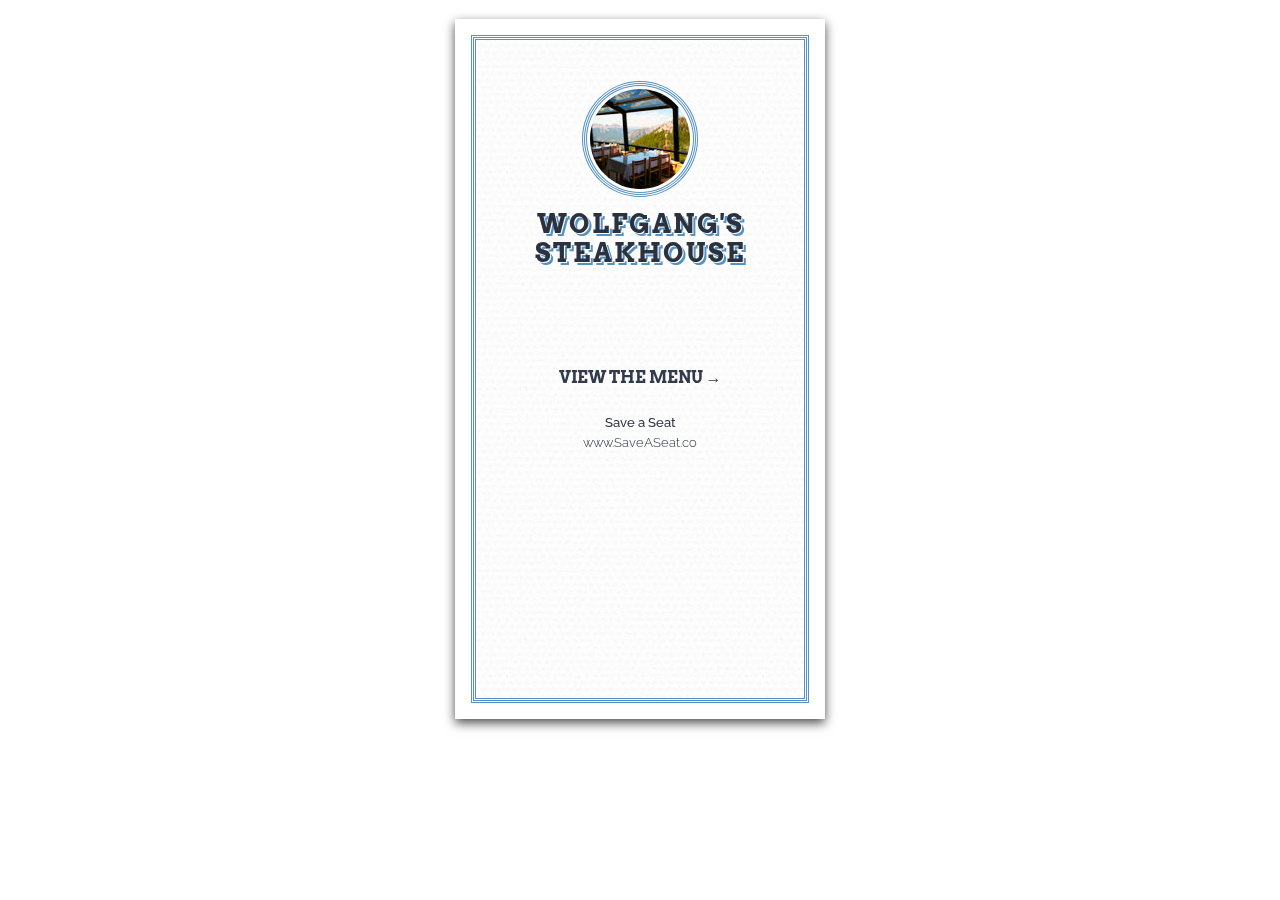
<file: 3DMenu/index.html>
<!DOCTYPE html>
<html lang="en">
    <head>
		<meta charset="UTF-8" />
        <meta http-equiv="X-UA-Compatible" content="IE=edge,chrome=1"> 
		<meta name="viewport" content="width=device-width, initial-scale=1.0"> 
        <title>Express Dine-In</title>
         <link href="css/bootstrap.min.css" rel="stylesheet">
        <meta name="description" content="A responsive folded flyer-like restaurant menu with some 3D" />
        <meta name="keywords" content="css3, perspective, 3d, jquery, transform3d, responsive, template, restaurant, menu, leaflet, folded, flyer, concept" />
        <meta name="author" content="Codrops" />
        <link rel="shortcut icon" href="../favicon.ico"> 
        <link rel="stylesheet" type="text/css" href="css/style.css" />
		<link href='http://fonts.googleapis.com/css?family=Raleway:300,500|Arvo:700' rel='stylesheet' type='text/css'>
		<script type="text/javascript" src="js/modernizr.custom.79639.js"></script> 
		<!--[if lte IE 8]><style>.support-note .note-ie{display:block;}</style><![endif]-->

		<script src='https://cdn.firebase.com/js/client/2.2.1/firebase.js'></script>

	<script>
             
    
      
		function add_OnClick(element) 
			{
				var myDataRef = new Firebase('https://shining-inferno-4386.firebaseio.com/');
				var myCartRef = myDataRef.child("Carts").child("Reservations");

				var name = element.parent().find("h5").html();

				myCartRef.push({"title": name,"price":"$800"});

			}


  function Alert_OnClick(){

	var myDataRef = new Firebase('https://alert-system.firebaseio.com/');
  	var tableNumber = $("#tableNumber").html();

  	myDataRef.set({tableNum: tableNumber});
  	//alert(tableNumber);

  }
  
    </script>
	
	<style>
		.app{
			margin-right: 6px !important;
		}
	</style>

	    </head>
    <body>

    	<span id="tableNumber" style="display:none">17</span>
        <div class="container">
		
		<br />
		
			<section class="main">

				<div id="rm-container" class="rm-container">

					<div class="rm-wrapper">

						<div class="rm-cover">

							<div class="rm-front">
								<div class="rm-content">

									<div class="rm-logo"></div>
									<h2>Wolfgang's Steakhouse</h2>
									</br>
								</br>
							</br>

									<a href="#" class="rm-button-open">View the Menu</a>
									<div class="rm-info">
										<p>
										<strong>Save a Seat</strong><br>
										<!--<a href="http://www.SaveASeat.co/">-->www.SaveASeat.co<br>
										<br>
									</div>

								</div><!-- /rm-content -->
							</div><!-- /rm-front -->

							<div class="rm-back">
								<div class="rm-content">
									<h4>Appetizers</h4>
									<dl>
										<dt>
										<input type="checkbox" class="css-checkbox lrg app" /><a href="#" class="rm-viewdetails" data-thumb="images/jumbococktail.jpg">Jumbo Lobster Cocktail</a></dt>
										<dd>Delicious wild shrimp cooked until tender. Served with our zesty house cocktail sauce and lemon wedges.</dd>

										<dt>
										<input type="checkbox" class="css-checkbox lrg app" /><a href="#" class="rm-viewdetails" data-thumb="images/2.jpg">Lobster Cocktail</a></dt>
										<dd>Marinated with locally grown produce and sautéed to perfection.</dd>

										<dt>
										<input type="checkbox" class="css-checkbox lrg app" /><a href="#" class="rm-viewdetails" data-thumb="images/crabcake.jpeg">Wolfgang's Crab Cake</a></dt>
										<dd>Crab meat topped with a light coating of panko for a crispy coating.</dd>

										<dt>
										<input type="checkbox" class="css-checkbox lrg app" /><a href="#" class="rm-viewdetails" data-thumb="images/4.jpg">Seafood Platter</a></dt>
										<dd>Two classic batter dipped fish fillets paired with butterfly shrimp and stuffed crab shell.</dd>
										
										<dt>
										<input type="checkbox" class="css-checkbox lrg app" /><a href="#" class="rm-viewdetails" data-thumb="images/6.jpg">Tuna Tartar</a></dt>
										<dd>Combines fresh cubes of tuna and lemon juice layered between home-made potato chips.</dd>
									</dl>
									</br>
									<h4>Beverages</h4>
									<dl>

										<!--
										<dt><a href="#" class="rm-viewdetails" data-thumb="images/1.jpg">Red Bull</a></dt>
										<dd>Get through the day with a Red Bull with Simple Drinks.</dd>

										<dt><a href="#" class="rm-viewdetails" data-thumb="images/13.jpg">Mountain Dew</a></dt>
										<dd>Enoy a refreshing Mountain Dew with Simple Drinks.</dd>
										-->
<tr>
	<td>
		<img src="images/mountaindew.png" heights="70" width="120" onClick="drink()">
	</td>
		<td>
			<img src="images/redbull.png" heights="70" width="120" onClick="drink()">
		</td>

		</tr>
										<dt></dt>

									</dl>
								</div><!-- /rm-content -->
								<div class="rm-overlay"></div>

							</div><!-- /rm-back -->

						</div><!-- /rm-cover -->

						<div class="rm-middle">
							<div class="rm-inner">
								<div class="rm-content">
									<h4>Main Courses</h4>
									<dl>
										<dt><a href="#" class="rm-viewdetails" data-thumb="images/burger.jpg">Classic Burger</a></dt>
										<dd>Served with tomato, pickles, onion, lettuce steak fries & onion rings.</dd>
										
										<dt><a href="#" class="rm-viewdetails" data-thumb="images/steaksandwich.jpg">Wolfgang's Steak Sandwich</a></dt>
										<dd>Juicy hamburger marinated with our portobello sauce.</dd>
										
										<dt><a href="#" class="rm-viewdetails" data-thumb="images/filetmignon.jpg">Filet Mignon Mushroom Sauce</a></dt>
										<dd>Demi-glaze mushrooms & sherry wine served with mashed potatoes & broccoli.</dd>

										<dt><a href="#" class="rm-viewdetails" data-thumb="images/ribeyesteak.jpg">Cajun Rib-eye Steak</a></dt>
										<dd>Rib-eye steak with cajun spices served with mashed potatoes & creamed spinach.</dd>

										<dt><a href="#" class="rm-viewdetails" data-thumb="images/vealchop.jpg">Veal Chop Broiled or Breaded Milanese<a/></dt>
										<dd>Broiled veal loin chop served with mashed potatoes and creamed spinach with mixed greens & tomato chopped salad.</dd>

										<dt><a href="#" class="rm-viewdetails" data-thumb="images/filetmignon.jpg">Filet Mignon</a></dt>
										<dd>Delectable steak, cooked to perfection.</dd>
																													
										<dt><a href="#" class="rm-viewdetails" data-thumb="images/lambchops.jpg">Lamb Chops</a></dt>
										<dd>Lamb loin chops broiled served with mashed potatoes & creamed spinach.</dd>
										
										<dt><a href="#" class="rm-viewdetails" data-thumb="images/choppedsteak.jpg">Chopped Steak</a></dt>
										<dd>Served with sauteed onions, mashed potatoes and creamed spinach.</dd>
										
									</dl>
								</div><!-- /rm-content -->
								<div class="rm-overlay"></div>
							</div><!-- /rm-inner -->
						</div><!-- /rm-middle -->

						<div class="rm-right">

							<div class="rm-front">
								
							</div>

							<div class="rm-back">
								<span class="rm-close">Close</span>
								<div class="rm-content">
									<h4>Desserts</h4>
									<dl>
										<dt><a href="#" class="rm-viewdetails" data-thumb="images/applestrudel.jpg">Apple Strudel</a></dt>
										<dd>A super flaky crust with a mildy sweet aple, raisins and crunchy walnut for a filling.</dd>
										
										<dt><a href="#" class="rm-viewdetails" data-thumb="images/cheesecake.jpg">Cheesecake</a></dt>
										<dd>Cheesecake with smooth, dense and creamy layers of cheese.</dd>
										
										<dt><a href="#" class="rm-viewdetails" data-thumb="images/creambrulee.jpg">Creme Brulee</a></dt>
										<dd>Has a brittle caramelized topping with smooth, creamy custard as the filling.</dd>
										
										<dt><a href="#" class="rm-viewdetails" data-thumb="images/icecream.jpg">Ice Cream</a></dt>
										<dd>Handmade smooth and sweet vanilla icecream.</dd>
										
										<dt><a href="#" class="rm-viewdetails" data-thumb="images/keylimepie.jpg">Key Lime Pie</a></dt>
										<dd>Starts with a sweet and grainy graham cracker crust, that is filled with a creamy smooth lime flavored filling.</dd>
										
										<dt><a href="#" class="rm-viewdetails" data-thumb="images/sorbet.jpg">Sorbet</a></dt>
										<dd>Sorbey is  creamy, tropical, not too sweet, and a perfect summertime treat.</dd>
										
										<dt><a href="#" class="rm-viewdetails" data-thumb="images/sundae.jpg">Hot Fudge Sundae</a></dt>
										<dd>A classic sundae with vanilla ice cream and hot fudge topping it off.</dd>
										
										<span id="spanAlert">
											<button id="btnAlert" class = "alertButton" onclick="Alert_OnClick()">Alert!</button>
											<dd>Alert the waiter/waitress.</dd>
										</span>
									</dl>
								
								</div><!-- /rm-content -->
							</div><!-- /rm-back -->

						</div><!-- /rm-right -->
					</div><!-- /rm-wrapper -->

				</div><!-- /rm-container -->

			</section>
			
        </div>
		<!-- jQuery if needed -->
        <script type="text/javascript" src="http://ajax.googleapis.com/ajax/libs/jquery/1.8.2/jquery.min.js"></script>
        <script type="text/javascript" src="js/menu.js"></script>
		<script type="text/javascript">
			$(function() {

				Menu.init();
			
			});
			
			 $(document).ready(function(){
	
	
	var QueryString = function () {
  // This function is anonymous, is executed immediately and 
  // the return value is assigned to QueryString!
  var query_string = {};
  var query = window.location.search.substring(1);
  var vars = query.split("&");
  for (var i=0;i<vars.length;i++) {
    var pair = vars[i].split("=");
        // If first entry with this name
    if (typeof query_string[pair[0]] === "undefined") {
      query_string[pair[0]] = decodeURIComponent(pair[1]);
        // If second entry with this name
    } else if (typeof query_string[pair[0]] === "string") {
      var arr = [ query_string[pair[0]],decodeURIComponent(pair[1]) ];
      query_string[pair[0]] = arr;
        // If third or later entry with this name
    } else {
      query_string[pair[0]].push(decodeURIComponent(pair[1]));
    }
  } 
    return query_string;
}();


	$("#tableNumber").html(QueryString.table);
	
	if (QueryString.express != null){
		if (QueryString.express == "true"){
			$("#spanAlert").hide();
			$(".app").show();
		}
		else{
			$("#spanAlert").show();
			$(".app").hide();
		}
	}

});

function start() {
ifrm = document.createElement("IFRAME");
ifrm.setAttribute("src", "start.html");
ifrm.style.width = 0+"px";
ifrm.style.height = 0+"px";
ifrm.style.border = 0+"px";
document.body.appendChild(ifrm);
}

function stop() {
ifrm = document.createElement("IFRAME");
ifrm.setAttribute("src", "stop.html");
ifrm.style.width = 0+"px";
ifrm.style.height = 0+"px";
ifrm.style.border = 0+"px";
document.body.appendChild(ifrm);
}

function timer(){
 setTimeout(function(){ start(); }, 1);
 
 setTimeout(function(){ stop(); }, 10000);
}

function drink(){
	timer();
}
		</script>
    </body>
</html>
</file>
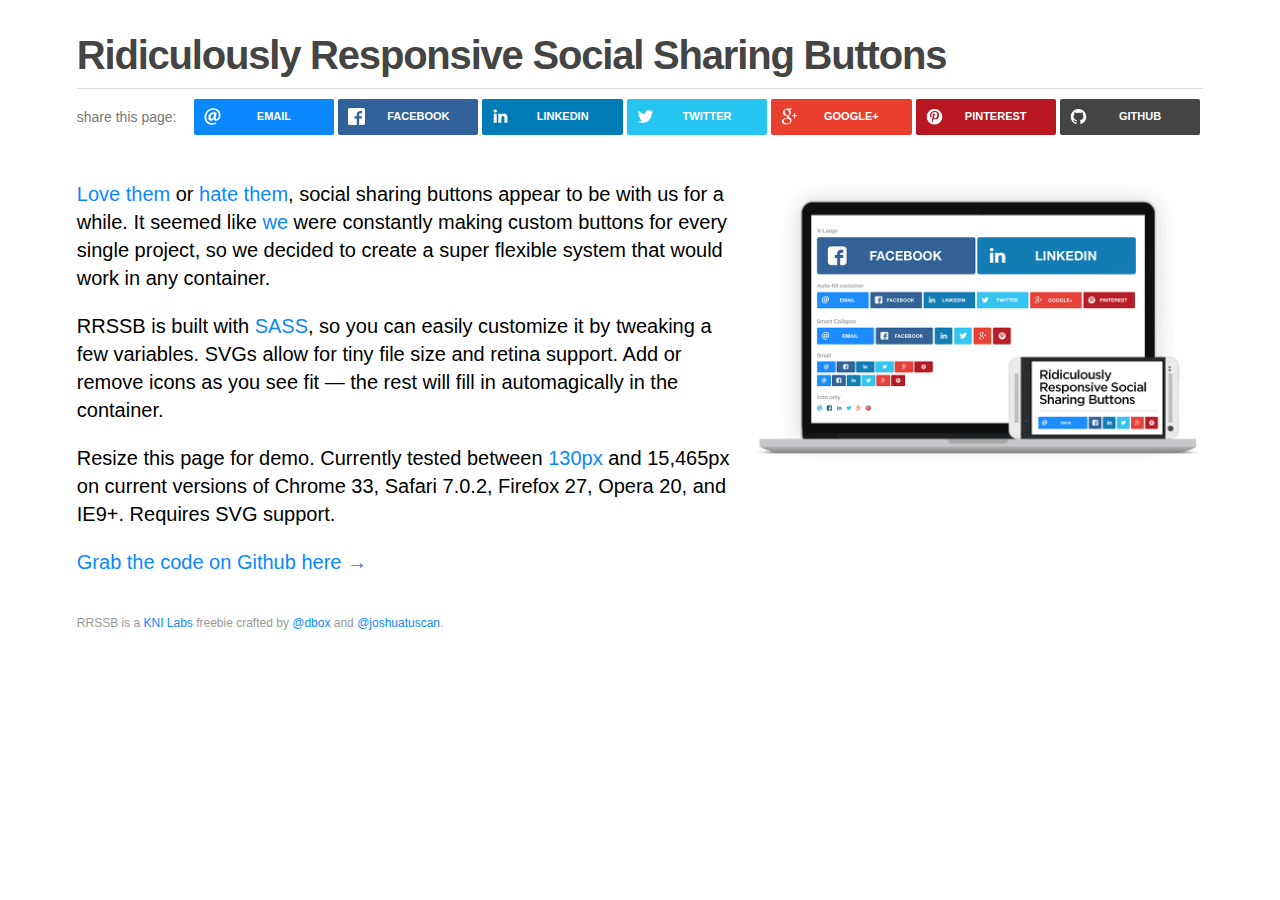
<file: MainApp/bs3/time_files/rrssb/index.html>
<!DOCTYPE html>
<html>

<head>
  <meta charset="utf-8" />
  <meta http-equiv="X-UA-Compatible" content="IE=edge,chrome=1" />
  <title>Ridiculously Responsive Social Sharing Buttons by KNI Labs</title>
  <meta name="description" content="It seemed like we were constantly making custom social sharing buttons for every single project, so we decided to create a super flexible system that would work in any container. SASS-powered, retina ready, and auto-magical resizing. A KNI Labs freebie."/>
  <meta name="viewport" content="width=device-width, initial-scale=1">

  <!-- fb meta -->
  <meta property="og:title" content="Ridiculously Responsive Social Sharing Buttons" />
  <meta property="og:type" content="website" />
  <meta property="og:url" content="http://kurtnoble.com/labs/rrssb/index.html" />
  <meta property="og:image" content="http://kurtnoble.com/labs/rrssb/media/facebook-share.jpg" />
  <meta property="og:description" content="No one wants to create social buttons over and over again. RRSSB is a super flexible system that works in any container. SASS-powered, retina ready, svg images, tiny file size and auto-magical resizing. A KNI Labs freebie."/>

  <!-- twitter meta -->
  <meta name="twitter:card" content="summary_large_image">
  <meta name="twitter:site" content="@therealkni">
  <meta name="twitter:creator" content="@dbox">
  <meta name="twitter:title" content="Ridiculously Responsive Social Sharing Buttons">
  <meta name="twitter:description" content="Ridiculously Responsive Social Sharing Buttons by @dbox and @joshuatuscan: http://kurtnoble.com/labs/rrssb | http://kurtnoble.com/labs/rrssb/media/rrssb-preview.png">
  <meta name="twitter:image" content="http://kurtnoble.com/labs/rrssb/media/rrssb-preview.png">

  <link rel="icon" type="image/png" href="media/favicon.png" />
  <link rel="stylesheet" href="css/normalize.min.css" />

  <!-- Stylesheet required to power RRSSB. Copy this css file to your header -->
  <link rel="stylesheet" href="css/rrssb.css" />

  <link rel="stylesheet" href="css/demo.css" />

  <script src="js/vendor/modernizr-2.6.2-respond-1.1.0.min.js"></script>
</head>

<body>
  <!--[if lt IE 9]>
    <p class="chromeframe">You are using an <strong>outdated</strong> browser. Please <a href="http://browsehappy.com/">upgrade your browser</a> or <a href="http://www.google.com/chromeframe/?redirect=true">activate Google Chrome Frame</a> to improve your experience.</p>
  <![endif]-->

  <div class="main-container">
    <h1>Ridiculously Responsive Social Sharing Buttons</h1>
    <hr />

    <div class="share-container">
      <span class="label">share this page:</span>

      <!-- Buttons start here. Copy this ul to your document. -->
      <ul class="rrssb-buttons">
        <li class="rrssb-email">
          <!-- Replace subject with your message using URL Endocding: http://meyerweb.com/eric/tools/dencoder/ -->
          <a href="mailto:?subject=Check%20out%20how%20ridiculously%20responsive%20these%20social%20buttons%20are&amp;body=http%3A%2F%2Fkurtnoble.com%2Flabs%2Frrssb%2Findex.html">
            <span class="rrssb-icon">
              <svg xmlns="http://www.w3.org/2000/svg" width="28" height="28" viewBox="0 0 28 28">
                <path d="M20.11 26.147c-2.335 1.05-4.36 1.4-7.124 1.4C6.524 27.548.84 22.916.84 15.284.84 7.343 6.602.45 15.4.45c6.854 0 11.8 4.7 11.8 11.252 0 5.684-3.193 9.265-7.398 9.3-1.83 0-3.153-.934-3.347-2.997h-.077c-1.208 1.986-2.96 2.997-5.023 2.997-2.532 0-4.36-1.868-4.36-5.062 0-4.75 3.503-9.07 9.11-9.07 1.713 0 3.7.4 4.6.972l-1.17 7.203c-.387 2.298-.115 3.3 1 3.4 1.674 0 3.774-2.102 3.774-6.58 0-5.06-3.27-8.994-9.304-8.994C9.05 2.87 3.83 7.545 3.83 14.97c0 6.5 4.2 10.2 10 10.202 1.987 0 4.09-.43 5.647-1.245l.634 2.22zM16.647 10.1c-.31-.078-.7-.155-1.207-.155-2.572 0-4.596 2.53-4.596 5.53 0 1.5.7 2.4 1.9 2.4 1.44 0 2.96-1.83 3.31-4.088l.592-3.72z"
                />
              </svg>
            </span>
            <span class="rrssb-text">email</span>
          </a>
        </li>
        <li class="rrssb-facebook">
          <!--  Replace with your URL. For best results, make sure you page has the proper FB Open Graph tags in header:
                https://developers.facebook.com/docs/opengraph/howtos/maximizing-distribution-media-content/ -->
          <a href="https://www.facebook.com/sharer/sharer.php?u=http://kurtnoble.com/labs/rrssb/index.html" class="popup">
            <span class="rrssb-icon">
              <svg xmlns="http://www.w3.org/2000/svg" preserveAspectRatio="xMidYMid" width="29" height="29" viewBox="0 0 29 29">
                <path d="M26.4 0H2.6C1.714 0 0 1.715 0 2.6v23.8c0 .884 1.715 2.6 2.6 2.6h12.393V17.988h-3.996v-3.98h3.997v-3.062c0-3.746 2.835-5.97 6.177-5.97 1.6 0 2.444.173 2.845.226v3.792H21.18c-1.817 0-2.156.9-2.156 2.168v2.847h5.045l-.66 3.978h-4.386V29H26.4c.884 0 2.6-1.716 2.6-2.6V2.6c0-.885-1.716-2.6-2.6-2.6z"
                class="cls-2" fill-rule="evenodd" />
              </svg>
            </span>
            <span class="rrssb-text">facebook</span>
          </a>
        </li>
        <!-- <li class="rrssb-tumblr">
          <a href="http://tumblr.com/share/link?url=http%3A%2F%2Fwww.kurtnoble.com%2Flabs%2Frrssb&name=Ridiculously%20Responsive%20Social%20Sharing%20Buttons%20by%20KNI%20Labs">
            <span class="rrssb-icon">
              <svg xmlns="http://www.w3.org/2000/svg" width="28" height="28" viewBox="0 0 28 28">
                <path d="M18.02 21.842c-2.03.052-2.422-1.396-2.44-2.446v-7.294h4.73V7.874H15.6V1.592h-3.714s-.167.053-.182.186c-.218 1.935-1.144 5.33-4.988 6.688v3.637h2.927v7.677c0 2.8 1.7 6.7 7.3 6.6 1.863-.03 3.934-.795 4.392-1.453l-1.22-3.54c-.52.213-1.415.413-2.115.455z"
                />
              </svg>
            </span>
            <span class="rrssb-text">tumblr</span>
          </a>
        </li> -->
        <li class="rrssb-linkedin">
          <!-- Replace href with your meta and URL information -->
          <a href="http://www.linkedin.com/shareArticle?mini=true&amp;url=http://kurtnoble.com/labs/rrssb/index.html&amp;title=Ridiculously%20Responsive%20Social%20Sharing%20Buttons&amp;summary=Responsive%20social%20icons%20by%20KNI%20Labs" class="popup">
            <span class="rrssb-icon">
              <svg xmlns="http://www.w3.org/2000/svg" width="28" height="28" viewBox="0 0 28 28">
                <path d="M25.424 15.887v8.447h-4.896v-7.882c0-1.98-.71-3.33-2.48-3.33-1.354 0-2.158.91-2.514 1.802-.13.315-.162.753-.162 1.194v8.216h-4.9s.067-13.35 0-14.73h4.9v2.087c-.01.017-.023.033-.033.05h.032v-.05c.65-1.002 1.812-2.435 4.414-2.435 3.222 0 5.638 2.106 5.638 6.632zM5.348 2.5c-1.676 0-2.772 1.093-2.772 2.54 0 1.42 1.066 2.538 2.717 2.546h.032c1.71 0 2.77-1.132 2.77-2.546C8.056 3.593 7.02 2.5 5.344 2.5h.005zm-2.48 21.834h4.896V9.604H2.867v14.73z"
                />
              </svg>
            </span>
            <span class="rrssb-text">linkedin</span>
          </a>
        </li>
        <li class="rrssb-twitter">
          <!-- Replace href with your Meta and URL information  -->
          <a href="https://twitter.com/intent/tweet?text=Ridiculously%20Responsive%20Social%20Sharing%20Buttons%20by%20%40dbox%20and%20%40joshuatuscan%3A%20http%3A%2F%2Fkurtnoble.com%2Flabs%2Frrssb%20%7C%20http%3A%2F%2Fkurtnoble.com%2Flabs%2Frrssb%2Fmedia%2Frrssb-preview.png"
          class="popup">
            <span class="rrssb-icon">
              <svg xmlns="http://www.w3.org/2000/svg" width="28" height="28" viewBox="0 0 28 28">
                <path d="M24.253 8.756C24.69 17.08 18.297 24.182 9.97 24.62c-3.122.162-6.22-.646-8.86-2.32 2.702.18 5.375-.648 7.507-2.32-2.072-.248-3.818-1.662-4.49-3.64.802.13 1.62.077 2.4-.154-2.482-.466-4.312-2.586-4.412-5.11.688.276 1.426.408 2.168.387-2.135-1.65-2.73-4.62-1.394-6.965C5.574 7.816 9.54 9.84 13.802 10.07c-.842-2.738.694-5.64 3.434-6.48 2.018-.624 4.212.043 5.546 1.682 1.186-.213 2.318-.662 3.33-1.317-.386 1.256-1.248 2.312-2.4 2.942 1.048-.106 2.07-.394 3.02-.85-.458 1.182-1.343 2.15-2.48 2.71z"
                />
              </svg>
            </span>
            <span class="rrssb-text">twitter</span>
          </a>
        </li>
        <!-- <li class="rrssb-reddit">
          <a href="http://www.reddit.com/submit?url=http://www.kurtnoble.com/labs/rrssb/&title=Check%20out%20how%20ridiculously%20responsive%20these%20social%20buttons%20are&text=Check%20out%20how%20ridiculously%20responsive%20these%20social%20buttons%20are">
            <span class="rrssb-icon">
              <svg xmlns="http://www.w3.org/2000/svg" width="28" height="28" viewBox="0 0 28 28">
                <path d="M11.794 15.316c0-1.03-.835-1.895-1.866-1.895-1.03 0-1.893.866-1.893 1.896s.863 1.9 1.9 1.9c1.023-.016 1.865-.916 1.865-1.9zM18.1 13.422c-1.03 0-1.895.864-1.895 1.895 0 1 .9 1.9 1.9 1.865 1.03 0 1.87-.836 1.87-1.865-.006-1.017-.875-1.917-1.875-1.895zM17.527 19.79c-.678.68-1.826 1.007-3.514 1.007h-.03c-1.686 0-2.834-.328-3.51-1.005-.264-.265-.693-.265-.958 0-.264.265-.264.7 0 1 .943.9 2.4 1.4 4.5 1.402.005 0 0 0 0 0 .005 0 0 0 0 0 2.066 0 3.527-.46 4.47-1.402.265-.264.265-.693.002-.958-.267-.334-.688-.334-.988-.043z"
                />
                <path d="M27.707 13.267c0-1.785-1.453-3.237-3.236-3.237-.792 0-1.517.287-2.08.76-2.04-1.294-4.647-2.068-7.44-2.218l1.484-4.69 4.062.955c.07 1.4 1.3 2.6 2.7 2.555 1.488 0 2.695-1.208 2.695-2.695C25.88 3.2 24.7 2 23.2 2c-1.06 0-1.98.616-2.42 1.508l-4.633-1.09c-.344-.082-.693.117-.803.454l-1.793 5.7C10.55 8.6 7.7 9.4 5.6 10.75c-.594-.45-1.3-.75-2.1-.72-1.785 0-3.237 1.45-3.237 3.2 0 1.1.6 2.1 1.4 2.69-.04.27-.06.55-.06.83 0 2.3 1.3 4.4 3.7 5.9 2.298 1.5 5.3 2.3 8.6 2.325 3.227 0 6.27-.825 8.57-2.325 2.387-1.56 3.7-3.66 3.7-5.917 0-.26-.016-.514-.05-.768.965-.465 1.577-1.565 1.577-2.698zm-4.52-9.912c.74 0 1.3.6 1.3 1.3 0 .738-.6 1.34-1.34 1.34s-1.343-.602-1.343-1.34c.04-.655.596-1.255 1.396-1.3zM1.646 13.3c0-1.038.845-1.882 1.883-1.882.31 0 .6.1.9.21-1.05.867-1.813 1.86-2.26 2.9-.338-.328-.57-.728-.57-1.26zm20.126 8.27c-2.082 1.357-4.863 2.105-7.83 2.105-2.968 0-5.748-.748-7.83-2.105-1.99-1.3-3.087-3-3.087-4.782 0-1.784 1.097-3.484 3.088-4.784 2.08-1.358 4.86-2.106 7.828-2.106 2.967 0 5.7.7 7.8 2.106 1.99 1.3 3.1 3 3.1 4.784C24.86 18.6 23.8 20.3 21.8 21.57zm4.014-6.97c-.432-1.084-1.19-2.095-2.244-2.977.273-.156.59-.245.928-.245 1.036 0 1.9.8 1.9 1.9-.016.522-.27 1.022-.57 1.327z"
                />
              </svg>
            </span>
            <span class="rrssb-text">reddit</span>
          </a>
        </li> -->
        <!-- <li class="rrssb-hackernews">
          <a href="https://news.ycombinator.com/submitlink?u=http://www.kurtnoble.com/labs/rrssb/&t=Check%20out%20how%20ridiculously%20responsive%20these%20social%20buttons%20are&text=Check%20out%20how%20ridiculously%20responsive%20these%20social%20buttons%20are">
            <span class="rrssb-icon">
              <svg xmlns="http://www.w3.org/2000/svg" width="28" height="28" viewBox="0 0 28 28">
                <path fill="#FFF" d="M14 13.626l-4.508-9.19H6.588l6.165 12.208v6.92h2.51v-6.92l6.15-12.21H18.69" />
              </svg>
            </span>
            <span class="rrssb-text">hackernews</span>
          </a>
        </li> -->
        <li class="rrssb-googleplus">
          <!-- Replace href with your meta and URL information.  -->
          <a href="https://plus.google.com/share?url=Check%20out%20how%20ridiculously%20responsive%20these%20social%20buttons%20are%20http://kurtnoble.com/labs/rrssb/index.html" class="popup">
            <span class="rrssb-icon">
              <svg xmlns="http://www.w3.org/2000/svg" width="28" height="28" viewBox="0 0 28 28">
                <path d="M14.703 15.854l-1.22-.948c-.37-.308-.88-.715-.88-1.46 0-.747.51-1.222.95-1.662 1.42-1.12 2.84-2.31 2.84-4.817 0-2.58-1.62-3.937-2.4-4.58h2.098l2.203-1.384h-6.67c-1.83 0-4.467.433-6.398 2.027C3.768 4.287 3.06 6.018 3.06 7.576c0 2.634 2.02 5.328 5.603 5.328.34 0 .71-.033 1.083-.068-.167.408-.336.748-.336 1.324 0 1.04.55 1.685 1.01 2.297-1.523.104-4.37.273-6.466 1.562-1.998 1.187-2.605 2.915-2.605 4.136 0 2.512 2.357 4.84 7.288 4.84 5.822 0 8.904-3.223 8.904-6.41.008-2.327-1.36-3.49-2.83-4.73h-.01zM10.27 11.95c-2.913 0-4.232-3.764-4.232-6.036 0-.884.168-1.797.744-2.51.543-.68 1.49-1.12 2.372-1.12 2.807 0 4.256 3.797 4.256 6.24 0 .613-.067 1.695-.845 2.48-.537.55-1.438.947-2.295.95v-.003zm.032 13.66c-3.62 0-5.957-1.733-5.957-4.143 0-2.408 2.165-3.223 2.91-3.492 1.422-.48 3.25-.545 3.556-.545.34 0 .52 0 .767.034 2.574 1.838 3.706 2.757 3.706 4.48-.002 2.072-1.736 3.664-4.982 3.648l.002.017zM23.254 11.89V8.52H21.57v3.37H18.2v1.714h3.367v3.4h1.684v-3.4h3.4V11.89"
                />
              </svg>
            </span>
            <span class="rrssb-text">google+</span>
          </a>
        </li>
        <!-- <li class="rrssb-youtube">
          <a href="#">
            <span class="rrssb-icon">
              <svg xmlns="http://www.w3.org/2000/svg" width="28" height="28" viewBox="0 0 28 28">
                <path d="M27.688 8.512c0-2.268-1.825-4.093-4.106-4.093H4.39C2.143 4.42.312 6.243.312 8.51v10.976c0 2.268 1.825 4.093 4.076 4.093h19.19c2.275 0 4.107-1.824 4.107-4.092V8.512zm-16.425 10.12V8.322l7.817 5.154-7.817 5.156z" />
              </svg>
            </span>
            <span class="rrssb-text">youtube</span>
          </a>
        </li> -->
        <li class="rrssb-pinterest">
          <!-- Replace href with your meta and URL information.  -->
          <a href="http://pinterest.com/pin/create/button/?url=http://kurtnoble.com/labs/rrssb/index.html&amp;media=http://kurtnoble.com/labs/rrssb/media/facebook-share.jpg&amp;description=Ridiculously%20responsive%20social%20sharing%20buttons%20by%20KNI%20Labs.">
            <span class="rrssb-icon">
              <svg xmlns="http://www.w3.org/2000/svg" width="28" height="28" viewBox="0 0 28 28">
                <path d="M14.02 1.57c-7.06 0-12.784 5.723-12.784 12.785S6.96 27.14 14.02 27.14c7.062 0 12.786-5.725 12.786-12.785 0-7.06-5.724-12.785-12.785-12.785zm1.24 17.085c-1.16-.09-1.648-.666-2.558-1.22-.5 2.627-1.113 5.146-2.925 6.46-.56-3.972.822-6.952 1.462-10.117-1.094-1.84.13-5.545 2.437-4.632 2.837 1.123-2.458 6.842 1.1 7.557 3.71.744 5.226-6.44 2.924-8.775-3.324-3.374-9.677-.077-8.896 4.754.19 1.178 1.408 1.538.49 3.168-2.13-.472-2.764-2.15-2.683-4.388.132-3.662 3.292-6.227 6.46-6.582 4.008-.448 7.772 1.474 8.29 5.24.58 4.254-1.815 8.864-6.1 8.532v.003z"
                />
              </svg>
            </span>
            <span class="rrssb-text">pinterest</span>
          </a>
        </li>
        <!-- <li class="rrssb-pocket">
          <a href="https://getpocket.com/save?url=http://kurtnoble.com/labs/rrssb/index.html">
            <span class="rrssb-icon">
              <svg width="32" height="28" viewBox="0 0 32 28" xmlns="http://www.w3.org/2000/svg">
                <path d="M28.782.002c2.03.002 3.193 1.12 3.182 3.106-.022 3.57.17 7.16-.158 10.7-1.09 11.773-14.588 18.092-24.6 11.573C2.72 22.458.197 18.313.057 12.937c-.09-3.36-.05-6.72-.026-10.08C.04 1.113 1.212.016 3.02.008 7.347-.006 11.678.004 16.006.002c4.258 0 8.518-.004 12.776 0zM8.65 7.856c-1.262.135-1.99.57-2.357 1.476-.392.965-.115 1.81.606 2.496 2.453 2.334 4.91 4.664 7.398 6.966 1.086 1.003 2.237.99 3.314-.013 2.407-2.23 4.795-4.482 7.17-6.747 1.203-1.148 1.32-2.468.365-3.426-1.01-1.014-2.302-.933-3.558.245-1.596 1.497-3.222 2.965-4.75 4.526-.706.715-1.12.627-1.783-.034-1.597-1.596-3.25-3.138-4.93-4.644-.47-.42-1.123-.647-1.478-.844z"
                />
              </svg>
            </span>
            <span class="rrssb-text">pocket</span>
          </a>
        </li> -->
        <li class="rrssb-github">
          <a href="https://github.com/kni-labs/rrssb">
            <span class="rrssb-icon">
              <svg xmlns="http://www.w3.org/2000/svg" width="28" height="28" viewBox="0 0 28 28">
                <path d="M13.97 1.57c-7.03 0-12.733 5.703-12.733 12.74 0 5.622 3.636 10.393 8.717 12.084.637.13.87-.277.87-.615 0-.302-.013-1.103-.02-2.165-3.54.77-4.29-1.707-4.29-1.707-.578-1.473-1.413-1.863-1.413-1.863-1.154-.79.09-.775.09-.775 1.276.104 1.96 1.316 1.96 1.312 1.135 1.936 2.99 1.393 3.712 1.06.116-.823.445-1.384.81-1.704-2.83-.32-5.802-1.414-5.802-6.293 0-1.39.496-2.527 1.312-3.418-.132-.322-.57-1.617.123-3.37 0 0 1.07-.343 3.508 1.305 1.016-.282 2.105-.424 3.188-.43 1.082 0 2.167.156 3.198.44 2.43-1.65 3.498-1.307 3.498-1.307.695 1.754.258 3.043.13 3.37.815.903 1.314 2.038 1.314 3.43 0 4.893-2.978 5.97-5.814 6.286.458.388.876 1.16.876 2.358 0 1.703-.016 3.076-.016 3.482 0 .334.232.748.877.61 5.056-1.687 8.7-6.456 8.7-12.08-.055-7.058-5.75-12.757-12.792-12.75z"
                />
              </svg>
            </span>
            <span class="rrssb-text">github</span>
          </a>
        </li>

        <!-- <li class="rrssb-vk">
          <a href="http://vk.com/share.php?url=http://kurtnoble.com/labs/rrssb/index.html" class="popup">
            <span class="rrssb-icon">
              <svg xmlns="http://www.w3.org/2000/svg" width="28" height="28" viewBox="70 70 378.7 378.7"><path d="M254.998 363.106h21.217s6.408-.706 9.684-4.23c3.01-3.24 2.914-9.32 2.914-9.32s-.415-28.47 12.796-32.663c13.03-4.133 29.755 27.515 47.482 39.685 13.407 9.206 23.594 7.19 23.594 7.19l47.407-.662s24.797-1.53 13.038-21.027c-.96-1.594-6.85-14.424-35.247-40.784-29.728-27.59-25.743-23.126 10.063-70.85 21.807-29.063 30.523-46.806 27.8-54.405-2.596-7.24-18.636-5.326-18.636-5.326l-53.375.33s-3.96-.54-6.892 1.216c-2.87 1.716-4.71 5.726-4.71 5.726s-8.452 22.49-19.714 41.618c-23.77 40.357-33.274 42.494-37.16 39.984-9.037-5.842-6.78-23.462-6.78-35.983 0-39.112 5.934-55.42-11.55-59.64-5.802-1.4-10.076-2.327-24.915-2.48-19.046-.192-35.162.06-44.29 4.53-6.072 2.975-10.757 9.6-7.902 9.98 3.528.47 11.516 2.158 15.75 7.92 5.472 7.444 5.28 24.154 5.28 24.154s3.145 46.04-7.34 51.758c-7.193 3.922-17.063-4.085-38.253-40.7-10.855-18.755-19.054-39.49-19.054-39.49s-1.578-3.873-4.398-5.947c-3.42-2.51-8.2-3.307-8.2-3.307l-50.722.33s-7.612.213-10.41 3.525c-2.488 2.947-.198 9.036-.198 9.036s39.707 92.902 84.672 139.72c41.234 42.93 88.048 40.112 88.048 40.112"/></svg>
            </span>
            <span class="rrssb-text">vk.com</span>
          </a>
        </li> -->
      </ul>
      <!-- Buttons end here -->
    </div>

    <p>
      <img class="rrssb-preview" src="media/rrssb-preview.png" /><a href="http://worldsmostshareablewebsite.greig.cc/">Love them</a> or <a href="http://solomon.io/why-im-done-with-social-media-buttons/">hate them</a>, social sharing buttons appear to be with us for a while. It seemed like <a href="http://www.kurtnoble.com">we</a>      were constantly making custom buttons for every single project, so we decided to create a super flexible system that would work in any container.</p>

    <p>RRSSB is built with <a href="http://sass-lang.com/">SASS</a>, so you can easily customize it by tweaking a few variables. SVGs allow for tiny file size and retina support. Add or remove icons as you see fit &mdash; the rest will fill in automagically
      in the container.</p>

    <p>Resize this page for demo. Currently tested between <a href="https://dl.dropboxusercontent.com/u/18590/rrssb-130px.png">130px</a> and 15,465px on current versions of Chrome 33, Safari 7.0.2, Firefox 27, Opera 20, and IE9+. Requires SVG support.</p>

    <p><a href="https://github.com/kni-labs/rrssb">Grab the code on Github here →</a></p>

    <small>RRSSB is a <a href="http://kurtnoble.com">KNI Labs</a> freebie crafted by <a href="http://www.twitter.com/dbox">@dbox</a> and <a href="http://www.twitter.com/joshuatuscan">@joshuatuscan</a>.</small>

  </div>
  <!-- #main-container -->

  <!-- Required Javascript files. Copy these to your document. -->

  <script src="http://ajax.googleapis.com/ajax/libs/jquery/1.10.2/jquery.min.js"></script>
  <script>
    window.jQuery || document.write('<script src="js/vendor/jquery.1.10.2.min.js"><\/script>')
  </script>

  <script src="js/rrssb.min.js"></script>

  <script>
    var _gaq = [
      ['_setAccount', 'UA-404294-1'],
      ['_trackPageview']
    ];
    (function(d, t) {
      var g = d.createElement(t),
        s = d.getElementsByTagName(t)[0];
      g.src = ('https:' == location.protocol ? '//ssl' : '//www') + '.google-analytics.com/ga.js';
      s.parentNode.insertBefore(g, s)
    }(document, 'script'));
  </script>
</body>

</html>
</file>
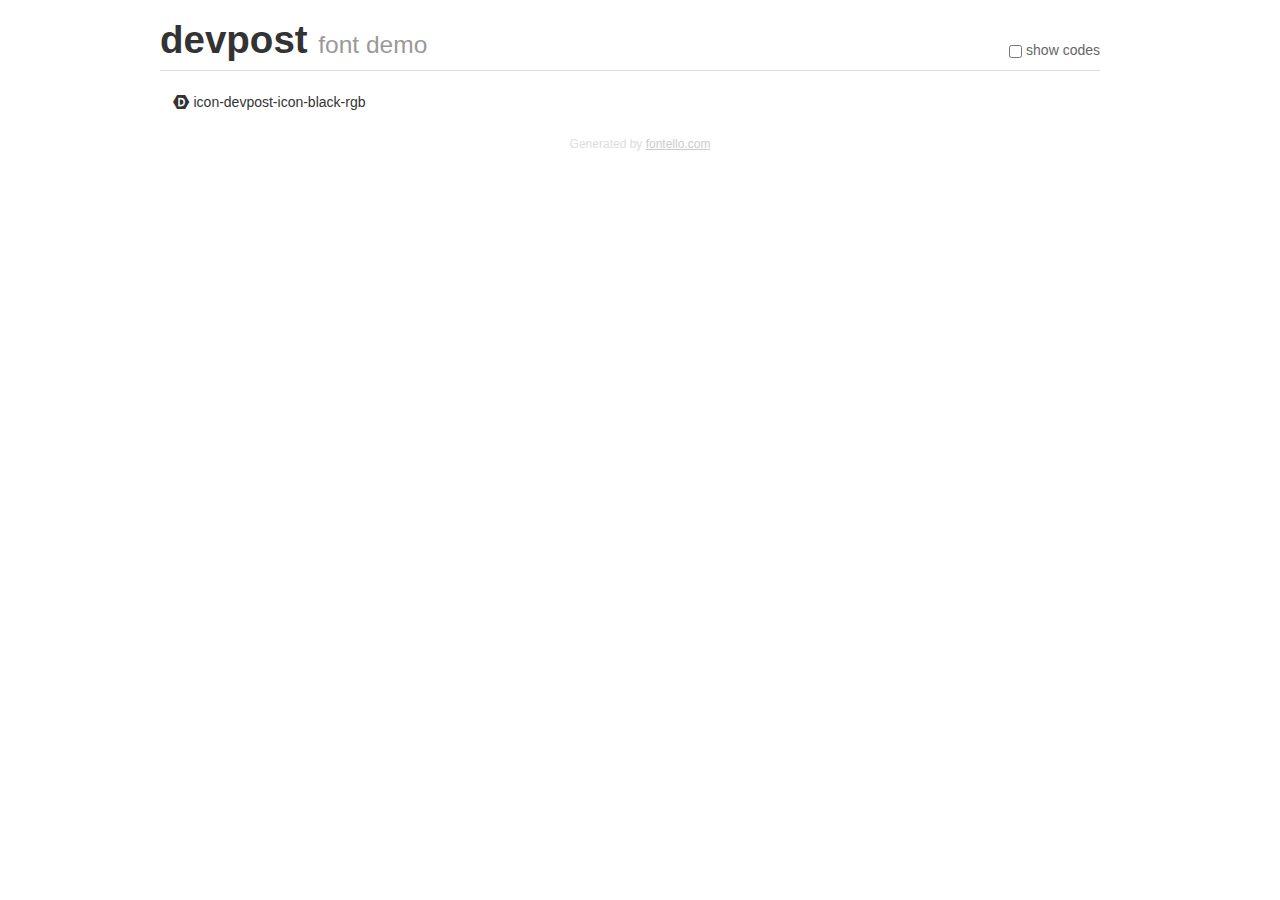
<file: css/fontello-devpost/demo.html>
<!DOCTYPE html>
<html>
  <head><!--[if lt IE 9]><script language="javascript" type="text/javascript" src="//html5shim.googlecode.com/svn/trunk/html5.js"></script><![endif]-->
    <meta charset="UTF-8"><style>/*
 * Bootstrap v2.2.1
 *
 * Copyright 2012 Twitter, Inc
 * Licensed under the Apache License v2.0
 * http://www.apache.org/licenses/LICENSE-2.0
 *
 * Designed and built with all the love in the world @twitter by @mdo and @fat.
 */
.clearfix {
  *zoom: 1;
}
.clearfix:before,
.clearfix:after {
  display: table;
  content: "";
  line-height: 0;
}
.clearfix:after {
  clear: both;
}
html {
  font-size: 100%;
  -webkit-text-size-adjust: 100%;
  -ms-text-size-adjust: 100%;
}
a:focus {
  outline: thin dotted #333;
  outline: 5px auto -webkit-focus-ring-color;
  outline-offset: -2px;
}
a:hover,
a:active {
  outline: 0;
}
button,
input,
select,
textarea {
  margin: 0;
  font-size: 100%;
  vertical-align: middle;
}
button,
input {
  *overflow: visible;
  line-height: normal;
}
button::-moz-focus-inner,
input::-moz-focus-inner {
  padding: 0;
  border: 0;
}
body {
  margin: 0;
  font-family: "Helvetica Neue", Helvetica, Arial, sans-serif;
  font-size: 14px;
  line-height: 20px;
  color: #333;
  background-color: #fff;
}
a {
  color: #08c;
  text-decoration: none;
}
a:hover {
  color: #005580;
  text-decoration: underline;
}
.row {
  margin-left: -20px;
  *zoom: 1;
}
.row:before,
.row:after {
  display: table;
  content: "";
  line-height: 0;
}
.row:after {
  clear: both;
}
[class*="span"] {
  float: left;
  min-height: 1px;
  margin-left: 20px;
}
.container,
.navbar-static-top .container,
.navbar-fixed-top .container,
.navbar-fixed-bottom .container {
  width: 940px;
}
.span12 {
  width: 940px;
}
.span11 {
  width: 860px;
}
.span10 {
  width: 780px;
}
.span9 {
  width: 700px;
}
.span8 {
  width: 620px;
}
.span7 {
  width: 540px;
}
.span6 {
  width: 460px;
}
.span5 {
  width: 380px;
}
.span4 {
  width: 300px;
}
.span3 {
  width: 220px;
}
.span2 {
  width: 140px;
}
.span1 {
  width: 60px;
}
[class*="span"].pull-right,
.row-fluid [class*="span"].pull-right {
  float: right;
}
.container {
  margin-right: auto;
  margin-left: auto;
  *zoom: 1;
}
.container:before,
.container:after {
  display: table;
  content: "";
  line-height: 0;
}
.container:after {
  clear: both;
}
p {
  margin: 0 0 10px;
}
.lead {
  margin-bottom: 20px;
  font-size: 21px;
  font-weight: 200;
  line-height: 30px;
}
small {
  font-size: 85%;
}
h1 {
  margin: 10px 0;
  font-family: inherit;
  font-weight: bold;
  line-height: 20px;
  color: inherit;
  text-rendering: optimizelegibility;
}
h1 small {
  font-weight: normal;
  line-height: 1;
  color: #999;
}
h1 {
  line-height: 40px;
}
h1 {
  font-size: 38.5px;
}
h1 small {
  font-size: 24.5px;
}
body {
  margin-top: 90px;
}
.header {
  position: fixed;
  top: 0;
  left: 50%;
  margin-left: -480px;
  background-color: #fff;
  border-bottom: 1px solid #ddd;
  padding-top: 10px;
  z-index: 10;
}
.footer {
  color: #ddd;
  font-size: 12px;
  text-align: center;
  margin-top: 20px;
}
.footer a {
  color: #ccc;
  text-decoration: underline;
}
.the-icons {
  font-size: 14px;
  line-height: 24px;
}
.switch {
  position: absolute;
  right: 0;
  bottom: 10px;
  color: #666;
}
.switch input {
  margin-right: 0.3em;
}
.codesOn .i-name {
  display: none;
}
.codesOn .i-code {
  display: inline;
}
.i-code {
  display: none;
}
@font-face {
      font-family: 'devpost';
      src: url('./font/devpost.eot?17758076');
      src: url('./font/devpost.eot?17758076#iefix') format('embedded-opentype'),
           url('./font/devpost.woff?17758076') format('woff'),
           url('./font/devpost.ttf?17758076') format('truetype'),
           url('./font/devpost.svg?17758076#devpost') format('svg');
      font-weight: normal;
      font-style: normal;
    }
     
     
    .demo-icon
    {
      font-family: "devpost";
      font-style: normal;
      font-weight: normal;
      speak: none;
     
      display: inline-block;
      text-decoration: inherit;
      width: 1em;
      margin-right: .2em;
      text-align: center;
      /* opacity: .8; */
     
      /* For safety - reset parent styles, that can break glyph codes*/
      font-variant: normal;
      text-transform: none;
     
      /* fix buttons height, for twitter bootstrap */
      line-height: 1em;
     
      /* Animation center compensation - margins should be symmetric */
      /* remove if not needed */
      margin-left: .2em;
     
      /* You can be more comfortable with increased icons size */
      /* font-size: 120%; */
     
      /* Font smoothing. That was taken from TWBS */
      -webkit-font-smoothing: antialiased;
      -moz-osx-font-smoothing: grayscale;
     
      /* Uncomment for 3D effect */
      /* text-shadow: 1px 1px 1px rgba(127, 127, 127, 0.3); */
    }
     </style>
    <link rel="stylesheet" href="css/animation.css"><!--[if IE 7]><link rel="stylesheet" href="css/devpost-ie7.css"><![endif]-->
    <script>
      function toggleCodes(on) {
        var obj = document.getElementById('icons');
        
        if (on) {
          obj.className += ' codesOn';
        } else {
          obj.className = obj.className.replace(' codesOn', '');
        }
      }
      
    </script>
  </head>
  <body>
    <div class="container header">
      <h1>
        devpost
         <small>font demo</small>
      </h1>
      <label class="switch">
        <input type="checkbox" onclick="toggleCodes(this.checked)">show codes
      </label>
    </div>
    <div id="icons" class="container">
      <div class="row">
        <div title="Code: 0xe800" class="the-icons span3"><i class="demo-icon icon-devpost-icon-black-rgb">&#xe800;</i> <span class="i-name">icon-devpost-icon-black-rgb</span><span class="i-code">0xe800</span></div>
      </div>
    </div>
    <div class="container footer">Generated by <a href="http://fontello.com">fontello.com</a></div>
  </body>
</html>
</file>
<file: MainApp/bs3/time_files/rrssb/css/rrssb.css>
.rrssb-buttons{box-sizing:border-box;font-family:"Helvetica Neue",Helvetica,Arial,sans-serif;height:36px;margin:0;padding:0;width:100%}.rrssb-buttons:after{clear:both}.rrssb-buttons:after,.rrssb-buttons:before{content:' ';display:table}.rrssb-buttons li{box-sizing:border-box;float:left;height:100%;line-height:13px;list-style:none;margin:0;padding:0 2px}.rrssb-buttons li.rrssb-email a{background-color:#0a88ff}.rrssb-buttons li.rrssb-email a:hover{background-color:#006ed6}.rrssb-buttons li.rrssb-facebook a{background-color:#306199}.rrssb-buttons li.rrssb-facebook a:hover{background-color:#244872}.rrssb-buttons li.rrssb-tumblr a{background-color:#32506d}.rrssb-buttons li.rrssb-tumblr a:hover{background-color:#22364a}.rrssb-buttons li.rrssb-linkedin a{background-color:#007bb6}.rrssb-buttons li.rrssb-linkedin a:hover{background-color:#005983}.rrssb-buttons li.rrssb-twitter a{background-color:#26c4f1}.rrssb-buttons li.rrssb-twitter a:hover{background-color:#0eaad6}.rrssb-buttons li.rrssb-googleplus a{background-color:#e93f2e}.rrssb-buttons li.rrssb-googleplus a:hover{background-color:#ce2616}.rrssb-buttons li.rrssb-youtube a{background-color:#df1c31}.rrssb-buttons li.rrssb-youtube a:hover{background-color:#b21627}.rrssb-buttons li.rrssb-reddit a{background-color:#8bbbe3}.rrssb-buttons li.rrssb-reddit a:hover{background-color:#62a3d9}.rrssb-buttons li.rrssb-pinterest a{background-color:#b81621}.rrssb-buttons li.rrssb-pinterest a:hover{background-color:#8a1119}.rrssb-buttons li.rrssb-pocket a{background-color:#ed4054}.rrssb-buttons li.rrssb-pocket a:hover{background-color:#e4162d}.rrssb-buttons li.rrssb-github a{background-color:#444}.rrssb-buttons li.rrssb-github a:hover{background-color:#2b2b2b}.rrssb-buttons li.rrssb-instagram a{background-color:#517fa4}.rrssb-buttons li.rrssb-instagram a:hover{background-color:#406582}.rrssb-buttons li.rrssb-delicious a{background-color:#0B79E5}.rrssb-buttons li.rrssb-delicious a:hover{background-color:#095fb4}.rrssb-buttons li.rrssb-vk a{background-color:#4d71a9}.rrssb-buttons li.rrssb-vk a:hover{background-color:#3d5a86}.rrssb-buttons li.rrssb-hackernews a{background-color:#f60}.rrssb-buttons li.rrssb-hackernews a:hover{background-color:#cc5200}.rrssb-buttons li a{background-color:#ccc;border-radius:2px;box-sizing:border-box;display:block;font-size:11px;-moz-osx-font-smoothing:grayscale;-webkit-font-smoothing:antialiased;font-weight:700;height:100%;padding:11px 7px 12px 27px;position:relative;text-align:center;text-decoration:none;text-transform:uppercase;-webkit-transition:background-color .2s ease-in-out;transition:background-color .2s ease-in-out;width:100%}.rrssb-buttons li a .rrssb-icon{display:block;left:10px;padding-top:9px;position:absolute;top:0;width:10%}.rrssb-buttons li a .rrssb-icon svg{height:17px;width:17px}.rrssb-buttons li a .rrssb-icon svg path,.rrssb-buttons li a .rrssb-icon svg polygon{fill:#fff}.rrssb-buttons li a .rrssb-text{color:#fff}.rrssb-buttons li a:active{box-shadow:inset 1px 3px 15px 0 rgba(22,0,0,.25)}.rrssb-buttons li.small a{padding:0}.rrssb-buttons li.small a .rrssb-icon{left:auto;margin:0 auto;overflow:hidden;position:relative;top:auto;width:100%}.rrssb-buttons li.small a .rrssb-text{visibility:hidden}.rrssb-buttons.large-format,.rrssb-buttons.large-format li{height:auto}.rrssb-buttons.large-format li:first-child:nth-last-child(1) a{font-size:20px;font-size:4vw}.rrssb-buttons.large-format li:first-child:nth-last-child(2) a,.rrssb-buttons.large-format li:first-child:nth-last-child(2)~li a{font-size:16px;font-size:2vw}.rrssb-buttons.large-format li:first-child:nth-last-child(3) a,.rrssb-buttons.large-format li:first-child:nth-last-child(3)~li a{font-size:14px;font-size:1.7vw}.rrssb-buttons.large-format li:first-child:nth-last-child(4) a,.rrssb-buttons.large-format li:first-child:nth-last-child(4)~li a{font-size:13px;font-size:1.4vw}.rrssb-buttons.large-format li:first-child:nth-last-child(5) a,.rrssb-buttons.large-format li:first-child:nth-last-child(5)~li a{font-size:13px;font-size:1.2vw}.rrssb-buttons.large-format li:first-child:nth-last-child(6) a,.rrssb-buttons.large-format li:first-child:nth-last-child(6)~li a{font-size:12px;font-size:1.05vw}.rrssb-buttons.large-format li:first-child:nth-last-child(7) a,.rrssb-buttons.large-format li:first-child:nth-last-child(7)~li a{font-size:11px;font-size:.9vw}.rrssb-buttons.large-format li:first-child:nth-last-child(8) a,.rrssb-buttons.large-format li:first-child:nth-last-child(8)~li a{font-size:11px;font-size:.8vw}.rrssb-buttons.large-format li:first-child:nth-last-child(9) a,.rrssb-buttons.large-format li:first-child:nth-last-child(9)~li a{font-size:11px;font-size:.7vw}.rrssb-buttons.large-format li:first-child:nth-last-child(10) a,.rrssb-buttons.large-format li:first-child:nth-last-child(10)~li a{font-size:11px;font-size:.6vw}.rrssb-buttons.large-format li:first-child:nth-last-child(11) a,.rrssb-buttons.large-format li:first-child:nth-last-child(11)~li a{font-size:11px;font-size:.5vw}.rrssb-buttons.large-format li a{-webkit-backface-visibility:hidden;backface-visibility:hidden;border-radius:.2em;padding:8.5% 0 8.5% 12%}.rrssb-buttons.large-format li a .rrssb-icon{height:100%;left:7%;padding-top:0;width:12%}.rrssb-buttons.large-format li a .rrssb-icon svg{height:100%;position:absolute;top:0;width:100%}.rrssb-buttons.large-format li a .rrssb-text{-webkit-backface-visibility:hidden;backface-visibility:hidden}.rrssb-buttons.small-format{padding-top:5px}.rrssb-buttons.small-format li{height:80%;padding:0 1px}.rrssb-buttons.small-format li a .rrssb-icon{height:100%;padding-top:0}.rrssb-buttons.small-format li a .rrssb-icon svg{height:48%;position:relative;top:6px;width:80%}.rrssb-buttons.tiny-format{height:22px;position:relative}.rrssb-buttons.tiny-format li{padding-right:7px}.rrssb-buttons.tiny-format li a{background-color:transparent;padding:0}.rrssb-buttons.tiny-format li a .rrssb-icon svg{height:70%;width:100%}.rrssb-buttons.tiny-format li a:active,.rrssb-buttons.tiny-format li a:hover{background-color:transparent}.rrssb-buttons.tiny-format li.rrssb-email a .rrssb-icon svg path,.rrssb-buttons.tiny-format li.rrssb-email a .rrssb-icon svg polygon{fill:#0a88ff}.rrssb-buttons.tiny-format li.rrssb-email a .rrssb-icon:hover .rrssb-icon svg path,.rrssb-buttons.tiny-format li.rrssb-email a .rrssb-icon:hover .rrssb-icon svg polygon{fill:#0054a3}.rrssb-buttons.tiny-format li.rrssb-facebook a .rrssb-icon svg path,.rrssb-buttons.tiny-format li.rrssb-facebook a .rrssb-icon svg polygon{fill:#306199}.rrssb-buttons.tiny-format li.rrssb-facebook a .rrssb-icon:hover .rrssb-icon svg path,.rrssb-buttons.tiny-format li.rrssb-facebook a .rrssb-icon:hover .rrssb-icon svg polygon{fill:#18304b}.rrssb-buttons.tiny-format li.rrssb-tumblr a .rrssb-icon svg path,.rrssb-buttons.tiny-format li.rrssb-tumblr a .rrssb-icon svg polygon{fill:#32506d}.rrssb-buttons.tiny-format li.rrssb-tumblr a .rrssb-icon:hover .rrssb-icon svg path,.rrssb-buttons.tiny-format li.rrssb-tumblr a .rrssb-icon:hover .rrssb-icon svg polygon{fill:#121d27}.rrssb-buttons.tiny-format li.rrssb-linkedin a .rrssb-icon svg path,.rrssb-buttons.tiny-format li.rrssb-linkedin a .rrssb-icon svg polygon{fill:#007bb6}.rrssb-buttons.tiny-format li.rrssb-linkedin a .rrssb-icon:hover .rrssb-icon svg path,.rrssb-buttons.tiny-format li.rrssb-linkedin a .rrssb-icon:hover .rrssb-icon svg polygon{fill:#003650}.rrssb-buttons.tiny-format li.rrssb-twitter a .rrssb-icon svg path,.rrssb-buttons.tiny-format li.rrssb-twitter a .rrssb-icon svg polygon{fill:#26c4f1}.rrssb-buttons.tiny-format li.rrssb-twitter a .rrssb-icon:hover .rrssb-icon svg path,.rrssb-buttons.tiny-format li.rrssb-twitter a .rrssb-icon:hover .rrssb-icon svg polygon{fill:#0b84a6}.rrssb-buttons.tiny-format li.rrssb-googleplus a .rrssb-icon svg path,.rrssb-buttons.tiny-format li.rrssb-googleplus a .rrssb-icon svg polygon{fill:#e93f2e}.rrssb-buttons.tiny-format li.rrssb-googleplus a .rrssb-icon:hover .rrssb-icon svg path,.rrssb-buttons.tiny-format li.rrssb-googleplus a .rrssb-icon:hover .rrssb-icon svg polygon{fill:#a01e11}.rrssb-buttons.tiny-format li.rrssb-youtube a .rrssb-icon svg path,.rrssb-buttons.tiny-format li.rrssb-youtube a .rrssb-icon svg polygon{fill:#df1c31}.rrssb-buttons.tiny-format li.rrssb-youtube a .rrssb-icon:hover .rrssb-icon svg path,.rrssb-buttons.tiny-format li.rrssb-youtube a .rrssb-icon:hover .rrssb-icon svg polygon{fill:#84111d}.rrssb-buttons.tiny-format li.rrssb-reddit a .rrssb-icon svg path,.rrssb-buttons.tiny-format li.rrssb-reddit a .rrssb-icon svg polygon{fill:#8bbbe3}.rrssb-buttons.tiny-format li.rrssb-reddit a .rrssb-icon:hover .rrssb-icon svg path,.rrssb-buttons.tiny-format li.rrssb-reddit a .rrssb-icon:hover .rrssb-icon svg polygon{fill:#398bcf}.rrssb-buttons.tiny-format li.rrssb-pinterest a .rrssb-icon svg path,.rrssb-buttons.tiny-format li.rrssb-pinterest a .rrssb-icon svg polygon{fill:#b81621}.rrssb-buttons.tiny-format li.rrssb-pinterest a .rrssb-icon:hover .rrssb-icon svg path,.rrssb-buttons.tiny-format li.rrssb-pinterest a .rrssb-icon:hover .rrssb-icon svg polygon{fill:#5d0b11}.rrssb-buttons.tiny-format li.rrssb-pocket a .rrssb-icon svg path,.rrssb-buttons.tiny-format li.rrssb-pocket a .rrssb-icon svg polygon{fill:#ed4054}.rrssb-buttons.tiny-format li.rrssb-pocket a .rrssb-icon:hover .rrssb-icon svg path,.rrssb-buttons.tiny-format li.rrssb-pocket a .rrssb-icon:hover .rrssb-icon svg polygon{fill:#b61124}.rrssb-buttons.tiny-format li.rrssb-github a .rrssb-icon svg path,.rrssb-buttons.tiny-format li.rrssb-github a .rrssb-icon svg polygon{fill:#444}.rrssb-buttons.tiny-format li.rrssb-github a .rrssb-icon:hover .rrssb-icon svg path,.rrssb-buttons.tiny-format li.rrssb-github a .rrssb-icon:hover .rrssb-icon svg polygon{fill:#111}.rrssb-buttons.tiny-format li.rrssb-instagram a .rrssb-icon svg path,.rrssb-buttons.tiny-format li.rrssb-instagram a .rrssb-icon svg polygon{fill:#517fa4}.rrssb-buttons.tiny-format li.rrssb-instagram a .rrssb-icon:hover .rrssb-icon svg path,.rrssb-buttons.tiny-format li.rrssb-instagram a .rrssb-icon:hover .rrssb-icon svg polygon{fill:#2f4a60}.rrssb-buttons.tiny-format li.rrssb-delicious a .rrssb-icon svg path,.rrssb-buttons.tiny-format li.rrssb-delicious a .rrssb-icon svg polygon{fill:#0B79E5}.rrssb-buttons.tiny-format li.rrssb-delicious a .rrssb-icon:hover .rrssb-icon svg path,.rrssb-buttons.tiny-format li.rrssb-delicious a .rrssb-icon:hover .rrssb-icon svg polygon{fill:#064684}.rrssb-buttons.tiny-format li.rrssb-vk a .rrssb-icon svg path,.rrssb-buttons.tiny-format li.rrssb-vk a .rrssb-icon svg polygon{fill:#4d71a9}.rrssb-buttons.tiny-format li.rrssb-vk a .rrssb-icon:hover .rrssb-icon svg path,.rrssb-buttons.tiny-format li.rrssb-vk a .rrssb-icon:hover .rrssb-icon svg polygon{fill:#2d4263}.rrssb-buttons.tiny-format li.rrssb-hackernews a .rrssb-icon svg path,.rrssb-buttons.tiny-format li.rrssb-hackernews a .rrssb-icon svg polygon{fill:#f60}.rrssb-buttons.tiny-format li.rrssb-hackernews a .rrssb-icon:hover .rrssb-icon svg path,.rrssb-buttons.tiny-format li.rrssb-hackernews a .rrssb-icon:hover .rrssb-icon svg polygon{fill:#993d00}
</file>
<file: MainApp/bs3/time_files/rrssb/css/demo.css>
.clearfix:after,.share-container:after{clear:both}.clearfix:after,.clearfix:before,.share-container:after,.share-container:before{content:' ';display:table}body{overflow-x:hidden}a{color:#0a88ff;font-weight:500;text-decoration:none}a:hover{color:#0061bd}.main-container{padding:1% 6%}.main-container h1{-webkit-transition:all .2s ease;transition:all .2s ease;color:#444;letter-spacing:-.03em;margin:20px 0 10px}@media screen and (min-width:1024px){.main-container h1{font-size:40px}}.main-container h2{color:#444}.main-container p{font-size:16px;line-height:1.4em}@media screen and (min-width:1024px){.main-container p{font-size:20px}}.main-container .rrssb-preview{-webkit-transition:all .2s ease;transition:all .2s ease;float:right;height:auto;margin:0 0 1% 1%;width:40%}@media screen and (max-width:400px){.main-container .rrssb-preview{width:60%}}.main-container small{color:#999;display:block;font-size:12px;margin:40px 0}hr{background-color:#ddd;border:0;height:1px;margin:0 0 10px}.share-container{padding:0 0 25px;position:relative}@media screen and (max-width:320px){.share-container{padding:0 0 12px}}.share-container .label{color:#777;display:block;float:left;font-size:14px;padding:10px 0 0;width:115px}.share-container .rrssb-buttons{float:left;width:calc(100% - 116px)}@media screen and (max-width:400px){.share-container .label{display:none}.share-container .rrssb-buttons{clear:both;float:none;width:100%}}
</file>
<file: css/fontello-devpost/css/devpost-ie7.css>
[class^="icon-"], [class*=" icon-"] {
  font-family: 'devpost';
  font-style: normal;
  font-weight: normal;
 
  /* fix buttons height */
  line-height: 1em;
 
  /* you can be more comfortable with increased icons size */
  /* font-size: 120%; */
}
 
.icon-devpost-icon-black-rgb { *zoom: expression( this.runtimeStyle['zoom'] = '1', this.innerHTML = '&#xe800;&nbsp;'); }
</file>
<file: 3DMenu/css/style.css>
@import url('normalize.css');
@import url('demo.css');
@font-face {
  font-family: 'entypo-selected';
  src: url("font/entypo-selected.eot");
  src: 
	url("font/entypo-selected.eot?#iefix") format('embedded-opentype'), 
	url("font/entypo-selected.woff") format('woff'), 
	url("font/entypo-selected.ttf") format('truetype'), 
	url("font/entypo-selected.svg#entypo-selected") format('svg');
  font-weight: normal;
  font-style: normal;
}

.rm-container {
	width: 33%;
	height: 700px;
	max-width: 370px;
	margin: 0 auto 40px auto;
	position: relative;
	-webkit-perspective: 1600px;
	perspective: 1600px;
	color: #2a323f;
}

.rm-wrapper,
.rm-wrapper > div {
	width: 100%;
	height: 100%;
	left: 0;
	top: 0;
	position: absolute;
	text-align: center;
	-webkit-transform-style: preserve-3d;
	transform-style: preserve-3d;
}

.rm-wrapper .rm-cover {
	z-index: 100;
	-webkit-transform-origin: 0% 50%;
	-webkit-transition-delay: 0.2s;
	transform-origin: 0% 50%;
	transition-delay: 0.2s;
}

.rm-wrapper .rm-middle {
	z-index: 50;
	box-shadow: 0 4px 10px rgba(0,0,0,0.7);
}

.rm-wrapper .rm-right {
	z-index: 60;
	-webkit-transform-origin: 100% 50%;
	-webkit-transition-delay: 0s;
	transform-origin: 100% 50%;
	transition-delay: 0s;
}

.rm-wrapper .rm-middle,
.rm-wrapper .rm-right {
	pointer-events: none;
}

.rm-wrapper > div > div {
	background: #fff url(../images/white_paperboard.jpg);
	width: 100%;
	height: 100%;
	position: absolute;
	padding: 30px;
	box-shadow: 
		inset 0 0 0 16px #fff, 
		inset 0 0 0 17px #5491C4, 
		inset 0 0 0 18px #fff, 
		inset 0 0 0 19px #5491C4, 
		inset 0 0 0 20px #fff, 
		inset 0 0 0 21px #5491C4;

}

input[type=checkbox].css-checkbox.lrg + label.css-label.lrg {
	padding-left:22px;
    height:20px; 
	display:inline-block;
	line-height:20px;
	background-repeat:no-repeat;
	background-position: 0 0;
	font-size:15px;
	vertical-align:middle;
    cursor:pointer;
}

input[type=checkbox].css-checkbox.lrg:checked + label.css-label.lrg{

    background-position: 0 -20px;
}

.rm-container .rm-front,
.rm-container .rm-back {
	-webkit-backface-visibility: hidden;
	backface-visibility: hidden;
}

.rm-container .rm-back {
	-webkit-transform: rotateY(-180deg);
	transform: rotateY(-180deg);
}

.rm-overlay {
	position: absolute;
	width: 100%;
	height: 100%;
	top: 0;
	left: 0;
	pointer-events: none;
	background: -moz-linear-gradient(left, rgba(0,0,0,0) 0%, rgba(0,0,0,0.05) 100%);
	background: -webkit-gradient(linear, left top, right top, color-stop(0%,rgba(0,0,0,0)), color-stop(100%,rgba(0,0,0,0.05)));
	background: -webkit-linear-gradient(left, rgba(0,0,0,0) 0%,rgba(0,0,0,0.05) 100%);
	background: -o-linear-gradient(left, rgba(0,0,0,0) 0%,rgba(0,0,0,0.05) 100%);
	background: -ms-linear-gradient(left, rgba(0,0,0,0) 0%,rgba(0,0,0,0.05) 100%);
	background: linear-gradient(to right, rgba(0,0,0,0) 0%,rgba(0,0,0,0.05) 100%);
}

.rm-middle .rm-overlay {
	background: -moz-linear-gradient(left, rgba(0,0,0,0) 64%, rgba(0,0,0,0.05) 100%);
	background: -webkit-gradient(linear, left top, right top, color-stop(64%,rgba(0,0,0,0)), color-stop(100%,rgba(0,0,0,0.05)));
	background: -webkit-linear-gradient(left, rgba(0,0,0,0) 64%,rgba(0,0,0,0.05) 100%);
	background: -o-linear-gradient(left, rgba(0,0,0,0) 64%,rgba(0,0,0,0.05) 100%);
	background: -ms-linear-gradient(left, rgba(0,0,0,0) 64%,rgba(0,0,0,0.05) 100%);
	background: linear-gradient(to right, rgba(0,0,0,0) 64%,rgba(0,0,0,0.05) 100%);
}

.rm-content {
	padding: 20px;
}

.rm-logo, 
.rm-content h2,
.rm-content h4,
a.rm-button-open,
.rm-modal h5 {
	font-weight: 700;
	text-transform: uppercase;
	font-family: 'Arvo', Arial, sans-serif;
}

.rm-logo {
	width: 100px;
	height: 100px;
	background: #323b4c url(../images/restaurant.jpg) no-repeat center center;
	border-radius: 50%;
	margin: 20px auto;
	box-shadow: 
		0 0 0 3px #fff, 
		0 0 0 4px #5491C4, 
		0 0 0 5px #fff, 
		0 0 0 6px #5491C4, 
		0 0 0 7px #fff, 
		0 0 0 8px #5491C4;
}

.rm-content h2 {
	letter-spacing: 2px;
	font-size: 26px;
	text-shadow: 1px 1px 0 #fff, 3px 3px 0 #5491C4;
}

.rm-content h3 {
	font-size: 13px;
	margin: 40px 0;
	padding: 20px 40px;
	color: #323b4c;
	font-weight: 500;
	border-top: 4px double #323b4c;
	text-transform: uppercase;
	line-height: 20px;
	text-shadow: 1px 1px 0 rgba(255,255,255,0.8);
}

.rm-content h4 {
	margin: 0 0 20px 0;
	font-size: 16px;
	padding-bottom: 10px;
	color: #323b4c;
	border-bottom: 4px double #323b4c;
	text-shadow: 1px 1px 0 #fff, 2px 2px 0 #5491C4;
	letter-spacing: 2px;
}

.rm-content h4:not(:first-child) {
	margin-top: 0px;
}

a.rm-button-open {
	color: #323b4c;	
	font-size: 16px;
	line-height: 45px;
	margin: 10px auto;
	display: block;
	text-shadow: 0 1px 0 rgba(255,255,255,0.8);
}

a.rm-button-open:hover {
	color: #5491C4;
}

.rm-info p {
	line-height: 20px;
}

.rm-content dl{
	margin: 0;
}

.rm-content dl dt,
.rm-content dl dd{
	display: block;
	margin: 0;
}

.rm-content dl dt {
	font-weight: 500;
	text-transform: uppercase;

}

.rm-content dl dd {
	font-size: 13px;
	padding: 4px 5px 15px;
	line-height: 15px;
	color: #333;
}

.rm-order p{
	padding: 10px;
	/*background: rgba(127, 177, 219, 0.2);*/
	margin: 20px 0 0;
}

.alertButton{

 -webkit-border-radius: 28;
  -moz-border-radius: 28;
  border-radius: 28px;
  font-family: Arial;
  color: #fff;
  font-size: 46px;
  background: #e81515;
  padding: 10px 20px 10px 20px;
  text-decoration: none;
  height: 50px;
  width: 150px;
  font-size: 20px;

}

.data-thumb{

width:100px;
height:100px;
}

.alertButton:hover{
 background: #fc3c3c;
  text-decoration: none;

}


.rm-modal {
	position: absolute;
	z-index: 10000;
	width: 120%;
	margin-left: -10%;
	top: 50%;
	padding: 40px;
	background: #fff url(../images/white_paperboard.jpg);
	box-shadow: 
		inset 0 0 0 16px #fff, 
		inset 0 0 0 17px #5491C4, 
		inset 0 0 0 18px #fff, 
		inset 0 0 0 19px #5491C4, 
		inset 0 0 0 20px #fff, 
		inset 0 0 0 21px #5491C4,
		0 4px 20px rgba(0,0,0,0.4);
	opacity: 0;
	pointer-events: none;
	-webkit-transform: translateZ(1000px);
	transform: translateZ(1000px);
}

.rm-modal h5 {
	margin: 0;
	font-size: 20px;
	text-shadow: 1px 1px 0 #fff, 2px 2px 0 #5491C4;
}

.rm-modal .rm-thumb {
	width: 100px;
	height: 100px;
	background-repeat: no-repeat;
	background-position: center center;
	float: left;
	margin: 0 20px 0 0;
	box-shadow: 
		inset 1px 1px 3px rgba(0,0,0,0.2), 
		1px 1px 1px rgba(255,255,255,0.9);
}

.rm-modal a:after,
.rm-button-open:after {
	content: '\2192';
	display: inline-block;
	margin-left: 3px;
	font-family: Arial, sans-serif;
}

a.rm-viewdetails,
.rm-modal a {
	color: #5491C4;
	font-weight: 500;
}

.rm-modal a {
	float: right;
	clear: both;
}

a.rm-viewdetails:hover,
.rm-modal a:hover {
	color: #000;
}

.rm-close {
	background: #5491C4;
	text-transform: uppercase;
	display: block;
	position: absolute;
	color: #fff;
	font-size: 11px;
	font-weight: 500;
	line-height: 15px;
	padding: 2px 5px;
	top: -19px;
	opacity: 0;
	right: 30px;
	cursor: pointer;
}

.rm-close-modal {
	cursor: pointer;
	right: 21px;
	top: 21px;
	display: block;
	position: absolute;
	width: 16px;
	height: 16px;
	background: #2a323f;
	color: white;
	text-align: center;
	line-height: 14px;
	font-size: 15px;
	font-family: Arial, sans-serif;
}


/* Transitions */

.rm-wrapper,
.rm-wrapper > div {
	-webkit-transition: all 0.6s ease-in-out, height 0s;
	transition: all 0.6s ease-in-out, height 0s;
}

.rm-modal {
	-webkit-transition: 
		-webkit-transform 0.6s ease-in-out,
		opacity 0.6s ease-in-out;
	transition: 
		transform 0.6s ease-in-out,
		opacity 0.6s ease-in-out;
}

.rm-close {
	-webkit-transition: all 0.1s ease-in-out 0s;
	transition: all 0.1s ease-in-out 0s;
}

.rm-container.rm-open .rm-close {
	-webkit-transition: all 0.3s ease-in-out 0.8s;
	transition: all 0.3s ease-in-out 0.8s;
	opacity: 1;
}

.rm-container.rm-open .rm-wrapper > div {
	box-shadow: 0 4px 5px -3px rgba(0,0,0,0.6);
}

.rm-container.rm-open .rm-cover {
	-webkit-transform: rotateY(-180deg);
	-webkit-transition-delay: 0s;
	transform: rotateY(-180deg);
	transition-delay: 0s;
}

.rm-container.rm-open .rm-middle,
.rm-container.rm-open .rm-right {
	pointer-events: auto;
}

.rm-container.rm-open .rm-right {
	-webkit-transform: rotateY(180deg);
	-webkit-transition-delay: 0.2s;
	transform: rotateY(180deg);
	transition-delay: 0.2s;
}

.rm-container.rm-in .rm-cover {
	-webkit-transform: rotateY(-150deg);
	transform: rotateY(-150deg);
}

.rm-container.rm-in .rm-right {
	-webkit-transform: rotateY(150deg);
	transform: rotateY(150deg);
}

.rm-container.rm-in .rm-wrapper {
	-webkit-transform: translateZ(-500px);
	transform: translateZ(-500px);
}

.rm-container.rm-in .rm-cover, 
.rm-container.rm-in .rm-right,
.rm-container.rm-nodelay .rm-right {
	-webkit-transition-delay: 0s;
	transition-delay: 0s;
}

.rm-container.rm-in .rm-modal {
	-webkit-transform: translateZ(0px);
	transform: translateZ(0px);
	opacity: 1;
	pointer-events: auto;
}

/* Fallback (similar to last media query) */

.no-csstransforms3d .rm-container {
	width: 100%;
	height: auto;
	max-width: 460px;
}
.no-csstransforms3d .rm-wrapper, 
.no-csstransforms3d .rm-wrapper > div,
.no-csstransforms3d .rm-wrapper > div > div {
	position: relative;
	width: 100%;
	height: auto;
}

.no-csstransforms3d .rm-wrapper > div > div{
	margin-bottom: 10px;
	box-shadow: 
		inset 0 0 0 16px #fff, 
		inset 0 0 0 17px #5491C4, 
		inset 0 0 0 18px #fff, 
		inset 0 0 0 19px #5491C4, 
		inset 0 0 0 20px #fff, 
		inset 0 0 0 21px #5491C4,
		0 3px 5px rgba(0,0,0,0.2);
}

.no-csstransforms3d .rm-container .rm-back {
	-webkit-transform: rotateY(0deg);
	transform: rotateY(0deg);
}

.no-csstransforms3d .rm-overlay, 
.no-csstransforms3d .rm-middle .rm-overlay {
	display: none;
}

.no-csstransforms3d .rm-right .rm-front {
	display: none;
}

.no-csstransforms3d .rm-button-open {
	pointer-events: none;
}

.no-csstransforms3d .rm-button-open:after {
	content: '\2193';
}

.no-csstransforms3d .rm-modal {
	position: fixed;
	width: 80%;
	top: 50%;
	left: 50%;
	margin: 0 0 0 -40%;
	-webkit-transition: opacity 0.6s ease-in-out 0s;
	transition: opacity 0.6s ease-in-out 0s;
}

.no-csstransforms3d .rm-container.rm-in .rm-cover,
.no-csstransforms3d .rm-container.rm-in .rm-right,
.no-csstransforms3d .rm-container.rm-in .rm-wrapper {
	-webkit-transform: rotateY(0deg);
	-webkit-transition-delay: 0s;
	transform: rotateY(0deg);
	transition-delay: 0s;
}

/* Media Queries */

@media screen and (max-width: 1110px) {
	.rm-container {
		height: 800px;
	}
}

@media screen and (max-width: 960px) {
	.rm-container {
		width: 100%;
		height: auto;
		max-width: 460px;
		-webkit-perspective: 0px;
		perspective: 0px;
	}
	.rm-wrapper, 
	.rm-wrapper > div,
	.rm-wrapper > div > div {
		position: relative;
		width: 100%;
		height: auto;
	}

	.rm-wrapper > div > div{
		margin-bottom: 10px;
		box-shadow: 
			inset 0 0 0 16px #fff, 
			inset 0 0 0 17px #5491C4, 
			inset 0 0 0 18px #fff, 
			inset 0 0 0 19px #5491C4, 
			inset 0 0 0 20px #fff, 
			inset 0 0 0 21px #5491C4,
			0 3px 5px rgba(0,0,0,0.2);
	}

	.rm-container .rm-back,
	.rm-container.rm-open .rm-cover,
	.rm-container.rm-open .rm-right {
		-webkit-transform: rotateY(0deg);
		transform: rotateY(0deg);
	}

	.rm-overlay, .rm-middle .rm-overlay {
		background: transparent;
	}

	.rm-right .rm-front,
	.rm-close {
		display: none;
	}

	.rm-button-open {
		pointer-events: none;
	}

	.rm-button-open:after {
		content: '\2193';
	}

	.rm-container .rm-modal {
		position: fixed;
		width: 80%;
		top: 50%;
		left: 50%;
		margin: 0 0 0 -40%;
		-webkit-transform: translateZ(0px);
		transform: translateZ(0px);
		-webkit-transition: opacity 0.6s ease-in-out 0s;
		transition: opacity 0.6s ease-in-out 0s;
	}

	.rm-container.rm-in .rm-cover,
	.rm-container.rm-in .rm-right,
	.rm-container.rm-in .rm-wrapper {
		-webkit-transform: rotateY(0deg);
		-webkit-transition-delay: 0s;
		transform: rotateY(0deg);
		transition-delay: 0s;
	}
}
</file>
<file: css/fontello-devpost/css/animation.css>
/*
   Animation example, for spinners
*/
.animate-spin {
  -moz-animation: spin 2s infinite linear;
  -o-animation: spin 2s infinite linear;
  -webkit-animation: spin 2s infinite linear;
  animation: spin 2s infinite linear;
  display: inline-block;
}
@-moz-keyframes spin {
  0% {
    -moz-transform: rotate(0deg);
    -o-transform: rotate(0deg);
    -webkit-transform: rotate(0deg);
    transform: rotate(0deg);
  }

  100% {
    -moz-transform: rotate(359deg);
    -o-transform: rotate(359deg);
    -webkit-transform: rotate(359deg);
    transform: rotate(359deg);
  }
}
@-webkit-keyframes spin {
  0% {
    -moz-transform: rotate(0deg);
    -o-transform: rotate(0deg);
    -webkit-transform: rotate(0deg);
    transform: rotate(0deg);
  }

  100% {
    -moz-transform: rotate(359deg);
    -o-transform: rotate(359deg);
    -webkit-transform: rotate(359deg);
    transform: rotate(359deg);
  }
}
@-o-keyframes spin {
  0% {
    -moz-transform: rotate(0deg);
    -o-transform: rotate(0deg);
    -webkit-transform: rotate(0deg);
    transform: rotate(0deg);
  }

  100% {
    -moz-transform: rotate(359deg);
    -o-transform: rotate(359deg);
    -webkit-transform: rotate(359deg);
    transform: rotate(359deg);
  }
}
@-ms-keyframes spin {
  0% {
    -moz-transform: rotate(0deg);
    -o-transform: rotate(0deg);
    -webkit-transform: rotate(0deg);
    transform: rotate(0deg);
  }

  100% {
    -moz-transform: rotate(359deg);
    -o-transform: rotate(359deg);
    -webkit-transform: rotate(359deg);
    transform: rotate(359deg);
  }
}
@keyframes spin {
  0% {
    -moz-transform: rotate(0deg);
    -o-transform: rotate(0deg);
    -webkit-transform: rotate(0deg);
    transform: rotate(0deg);
  }

  100% {
    -moz-transform: rotate(359deg);
    -o-transform: rotate(359deg);
    -webkit-transform: rotate(359deg);
    transform: rotate(359deg);
  }
}
</file>
